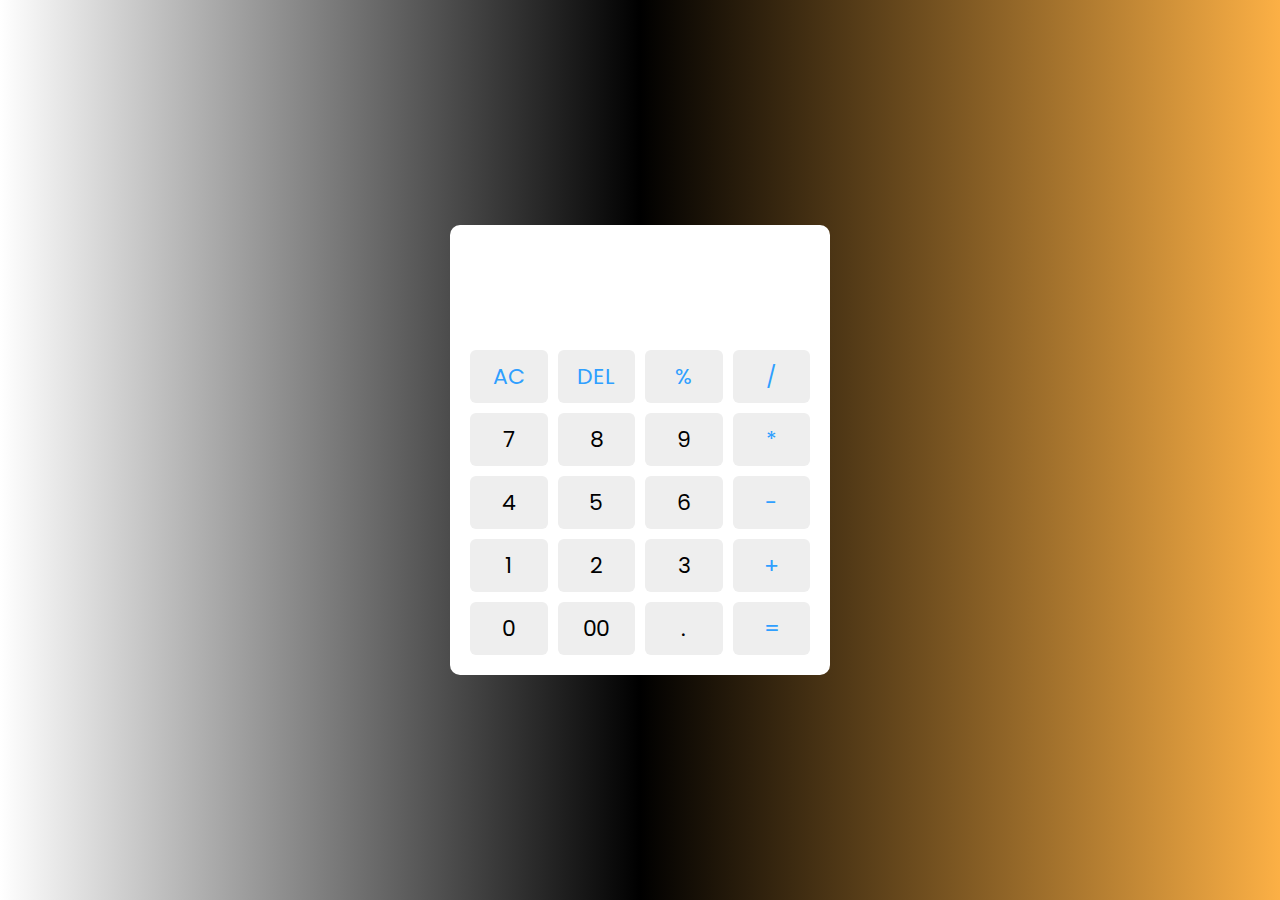
<file: index.html>
<!DOCTYPE html>
<html lang="en">
  <head>
    <meta charset="UTF-8" />
    <meta http-equiv="X-UA-Compatible" content="IE=edge" />
    <meta name="viewport" content="width=device-width, initial-scale=1.0" />
    <title>Calculator by rudra dave with HTML,CSS & JS</title>
    <link rel="stylesheet" href="style.css" />
  </head>
  <body>
    <div class="container">
      <input type="text" class="display" />

      <div class="buttons">
        <button class="operator" data-value="AC">AC</button>
        <button class="operator" data-value="DEL">DEL</button>
        <button class="operator" data-value="%">%</button>
        <button class="operator" data-value="/">/</button>

        <button data-value="7">7</button>
        <button data-value="8">8</button>
        <button data-value="9">9</button>
        <button class="operator" data-value="*">*</button>

        <button data-value="4">4</button>
        <button data-value="5">5</button>
        <button data-value="6">6</button>
        <button class="operator" data-value="-">-</button>

        <button data-value="1">1</button>
        <button data-value="2">2</button>
        <button data-value="3">3</button>
        <button class="operator" data-value="+">+</button>

        <button data-value="0">0</button>
        <button data-value="00">00</button>
        <button data-value=".">.</button>
        <button class="operator" data-value="=">=</button>
      </div>
    </div>

    <script src="script.js"></script>
  </body>
</html>
</file>
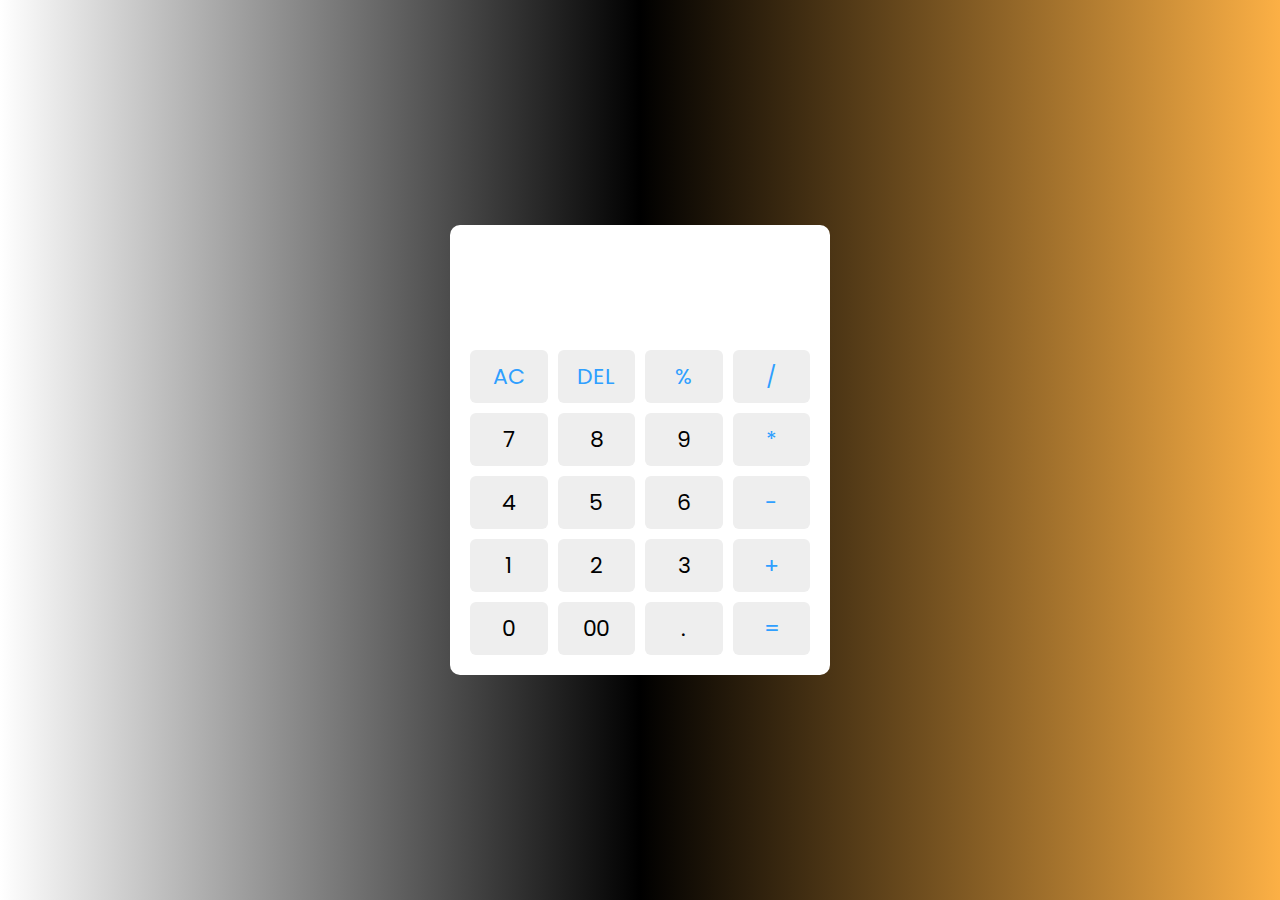
<file: calculator page/calculator.html>
<!DOCTYPE html>
<html lang="en">
  <head>
    <meta charset="UTF-8" />
    <meta http-equiv="X-UA-Compatible" content="IE=edge" />
    <meta name="viewport" content="width=device-width, initial-scale=1.0" />
    <title>Calculator by rudra dave with HTML,CSS & JS</title>
    <link rel="stylesheet" href="style.css" />
  </head>
  <body>
    <div class="container">
      <input type="text" class="display" />

      <div class="buttons">
        <button class="operator" data-value="AC">AC</button>
        <button class="operator" data-value="DEL">DEL</button>
        <button class="operator" data-value="%">%</button>
        <button class="operator" data-value="/">/</button>

        <button data-value="7">7</button>
        <button data-value="8">8</button>
        <button data-value="9">9</button>
        <button class="operator" data-value="*">*</button>

        <button data-value="4">4</button>
        <button data-value="5">5</button>
        <button data-value="6">6</button>
        <button class="operator" data-value="-">-</button>

        <button data-value="1">1</button>
        <button data-value="2">2</button>
        <button data-value="3">3</button>
        <button class="operator" data-value="+">+</button>

        <button data-value="0">0</button>
        <button data-value="00">00</button>
        <button data-value=".">.</button>
        <button class="operator" data-value="=">=</button>
      </div>
    </div>

    <script src="script.js"></script>
  </body>
</html>
</file>
<file: style.css>
@import url("https://fonts.googleapis.com/css2?family=Poppins:wght@300;400;500;600;700&display=swap");
* {
  margin: 0;
  padding: 0;
  box-sizing: border-box;
  font-family: "Poppins", 'Times New Roman', Times, serif;
}
body {
  height: 100vh;
  display: flex;
  align-items: center;
  justify-content: center;
background: rgb(4, 0, 255);
background: linear-gradient(90deg, rgb(255, 255, 255) 0%, rgb(0, 0, 0) 50%, rgba(252,176,69,1) 100%);
}
.container {
  position: relative;
  max-width: 500px;
  width: 380px;
  border-radius: 10px;
  padding: 10px 20px 20px;
  background: #fff;
  box-shadow: 50 100px 300px rgba(0, 0, 0, 0.05);
}
.display {
  height: 100px;
  width: 100%;
  outline: none;
  border: none;
  text-align: right;
  margin-bottom: 15px;
  font-size: 25px;
  color: #000e1a;
  pointer-events: none;
}
.buttons {
  display: grid;
  grid-gap: 10px;
  grid-template-columns: repeat(4, 1fr);
}
.buttons button {
  padding: 10px;
  border-radius: 6px;
  border: none;
  font-size: 22px;
  cursor: pointer;
  background-color: #eee;
}
.buttons button:active {
  transform: scale(0.99);
}
.operator {
  color: #2f9fff;
}
</file>
<file: calculator page/style.css>
@import url("https://fonts.googleapis.com/css2?family=Poppins:wght@300;400;500;600;700&display=swap");
* {
  margin: 0;
  padding: 0;
  box-sizing: border-box;
  font-family: "Poppins", 'Times New Roman', Times, serif;
}
body {
  height: 100vh;
  display: flex;
  align-items: center;
  justify-content: center;
background: rgb(4, 0, 255);
background: linear-gradient(90deg, rgb(255, 255, 255) 0%, rgb(0, 0, 0) 50%, rgba(252,176,69,1) 100%);
}
.container {
  position: relative;
  max-width: 500px;
  width: 380px;
  border-radius: 10px;
  padding: 10px 20px 20px;
  background: #fff;
  box-shadow: 50 100px 300px rgba(0, 0, 0, 0.05);
}
.display {
  height: 100px;
  width: 100%;
  outline: none;
  border: none;
  text-align: right;
  margin-bottom: 15px;
  font-size: 25px;
  color: #000e1a;
  pointer-events: none;
}
.buttons {
  display: grid;
  grid-gap: 10px;
  grid-template-columns: repeat(4, 1fr);
}
.buttons button {
  padding: 10px;
  border-radius: 6px;
  border: none;
  font-size: 22px;
  cursor: pointer;
  background-color: #eee;
}
.buttons button:active {
  transform: scale(0.99);
}
.operator {
  color: #2f9fff;
}
</file>
